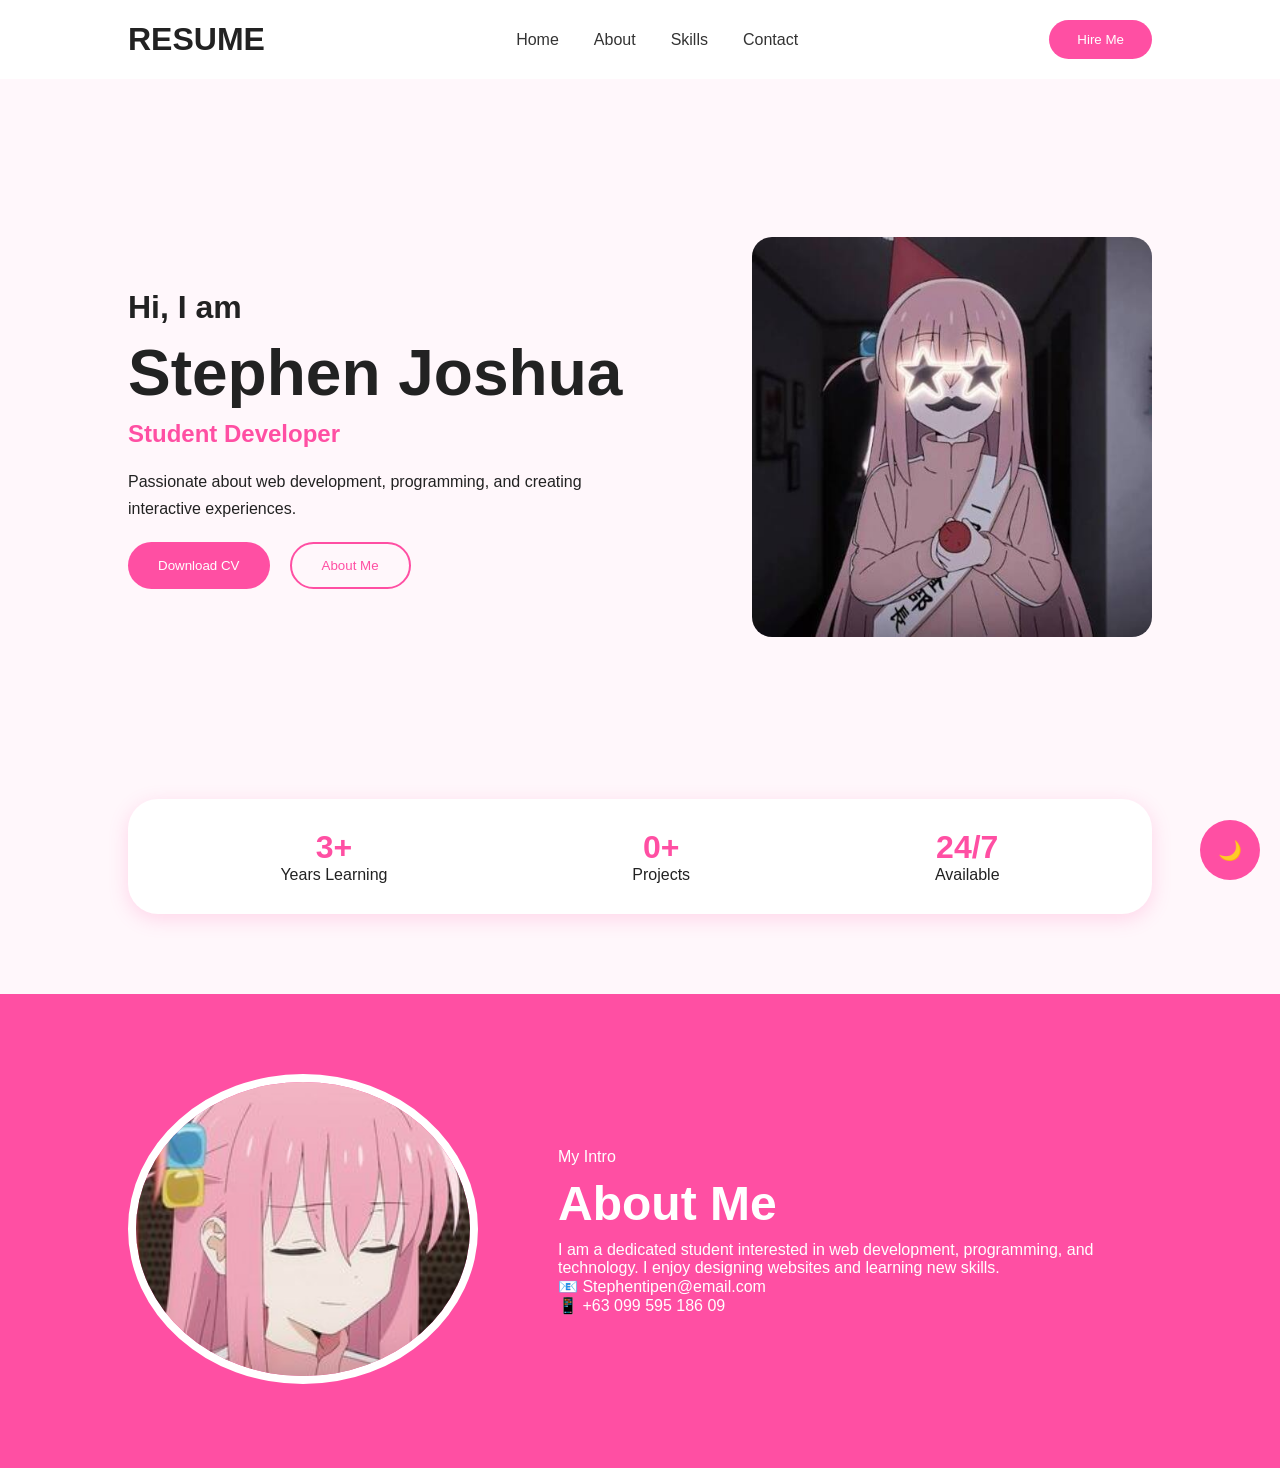
<file: index.html>
<!DOCTYPE html>
<html lang="en">
<head>
    <meta charset="UTF-8">
    <meta name="viewport" content="width=device-width, initial-scale=1.0">
    <title>Pink Resume</title>
    <link rel="stylesheet" href="style.css">
</head>
<body>

    <nav>
        <div class="logo">RESUME</div>
        <ul>
            <li><a href="index.html">Home</a></li>
            <li><a href="about.html">About</a></li>
            <li><a href="skills.html">Skills</a></li>
            <li><a href="contact.html">Contact</a></li>
        </ul>
        <button class="hire-btn">Hire Me</button>
    </nav>

    <section class="hero">
        <div class="content">
            <h3>Hi, I am</h3>
            <h1>Stephen Joshua</h1>
            <h2>Student Developer</h2>

            <p>
                Passionate about web development, programming,
                and creating interactive experiences.
            </p>

            <div class="buttons">
                <button class="main-btn">Download CV</button>
                <button class="outline-btn">About Me</button>
            </div>
        </div>

        <div class="image">
            <img src=bocchi1.png alt="Profile">
        </div>
    </section>

    <section class="stats">
        <div class="card">
            <h2>3+</h2>
            <p>Years Learning</p>
        </div>

        <div class="card">
            <h2>0+</h2>
            <p>Projects</p>
        </div>

        <div class="card">
            <h2>24/7</h2>
            <p>Available</p>
        </div>
    </section>

    <section class="about">
        <div class="about-img">
            <img src=bocchi2.png alt="">
        </div>

        <div class="about-text">
            <span>My Intro</span>
            <h2>About Me</h2>

            <p>
                I am a dedicated student interested in
                web development, programming, and technology.
                I enjoy designing websites and learning new skills.
            </p>

            <p>📧 Stephentipen@email.com</p>
            <p>📱 +63 099 595 186 09</p>
        </div>
    </section>

    <button id="themeBtn">🌙</button>

    <script src="script.js"></script>
</body>
</html>
</file>
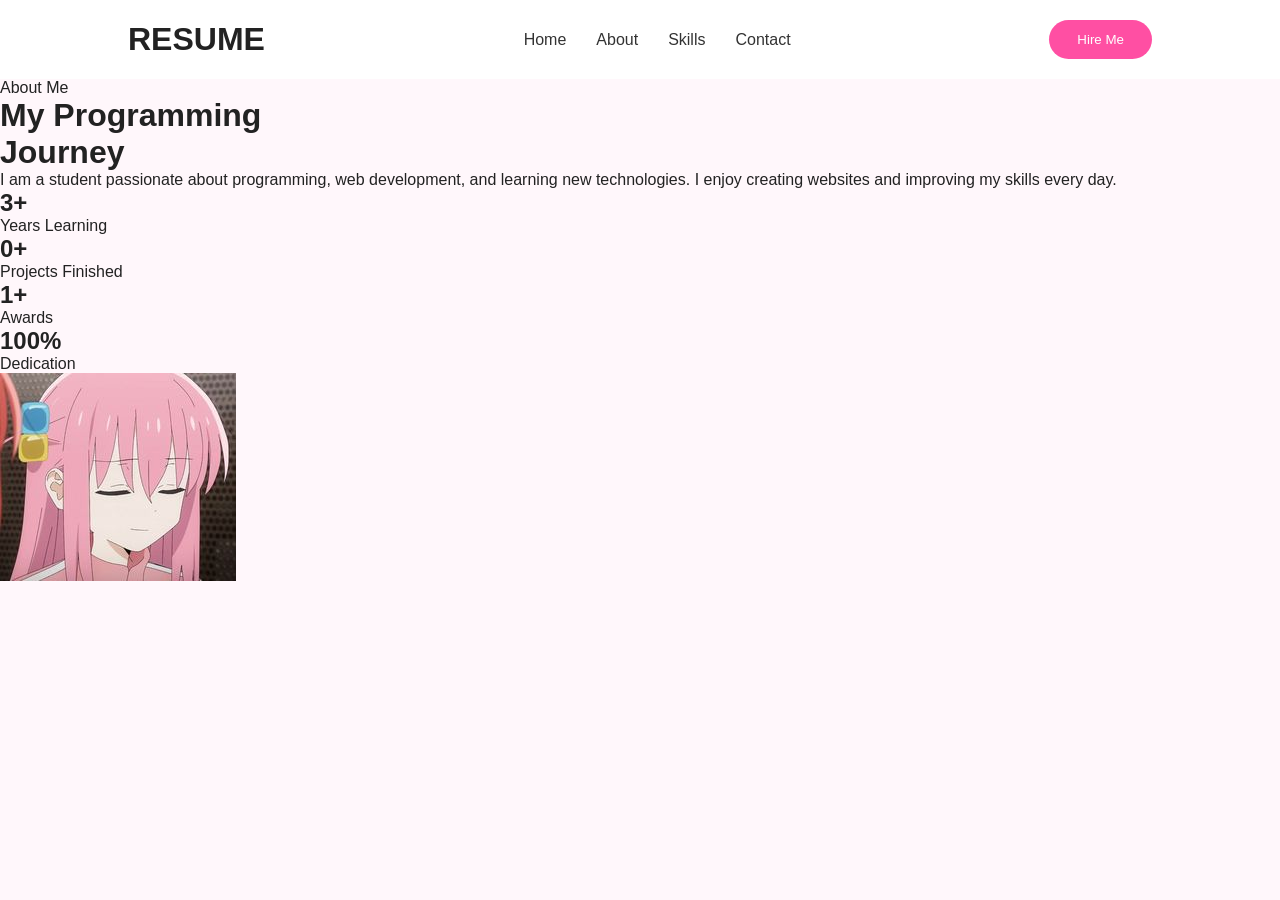
<file: about.html>
<!DOCTYPE html>
<html lang="en">
<head>
    <meta charset="UTF-8">
    <meta name="viewport" content="width=device-width, initial-scale=1.0">
    <title>About</title>
    <link rel="stylesheet" href="about.css">
</head>
<body>

    <nav>
        <div class="logo">RESUME</div>
        <ul>
            <li><a href="index.html">Home</a></li>
            <li><a href="about.html">About</a></li>
            <li><a href="skills.html">Skills</a></li>
            <li><a href="contact.html">Contact</a></li>
        </ul>
        <button class="hire-btn">Hire Me</button>
    </nav>
   <div class="about-card">

    <div class="about-left">
        <span class="small-title">About Me</span>

        <h1>
            My Programming<br>
            Journey
        </h1>

        <p>
            I am a student passionate about programming,
            web development, and learning new technologies.
            I enjoy creating websites and improving my skills every day.
        </p>

        <div class="stats-grid">

            <div class="stat">
                <h2>3+</h2>
                <p>Years Learning</p>
            </div>

            <div class="stat">
                <h2>0+</h2>
                <p>Projects Finished</p>
            </div>

            <div class="stat">
                <h2>1+</h2>
                <p>Awards</p>
            </div>

            <div class="stat">
                <h2>100%</h2>
                <p>Dedication</p>
            </div>

        </div>
    </div>

    <div class="about-right">
        <img src="bocchi2.png" alt="Profile">
    </div>

</div>
        
</body>
</html>
</file>
<file: style.css>
*{
    margin:0;
    padding:0;
    box-sizing:border-box;
    font-family:'Poppins',sans-serif;
}

body{
    background:#fff7fb;
    color:#222;
    transition:.4s;
}

nav{
    width:100%;
    display:flex;
    justify-content:space-between;
    align-items:center;
    padding:20px 10%;
    background:white;
}

.logo{
    font-size:2rem;
    font-weight:bold;
}

nav ul{
    display:flex;
    list-style:none;
    gap:35px;
}

nav a{
    text-decoration:none;
    color:#333;
}

.active{
    color:#ff4fa3;
}

.hire-btn{
    padding:12px 30px;
    border:none;
    border-radius:30px;
    background:#ff4fa3;
    color:white;
    cursor:pointer;
}

.hero{
    min-height:80vh;
    display:flex;
    justify-content:space-between;
    align-items:center;
    padding:0 10%;
}

.content{
    max-width:500px;
}

.content h3{
    font-size:2rem;
}

.content h1{
    font-size:4rem;
    margin:10px 0;
}

.content h2{
    color:#ff4fa3;
}

.content p{
    margin:20px 0;
    line-height:1.7;
}

.buttons{
    display:flex;
    gap:20px;
}

.main-btn{
    background:#ff4fa3;
    color:white;
    border:none;
    padding:14px 30px;
    border-radius:30px;
    cursor:pointer;
}

.outline-btn{
    border:2px solid #ff4fa3;
    background:transparent;
    color:#ff4fa3;
    padding:14px 30px;
    border-radius:30px;
    cursor:pointer;
}

.image img{
    width:400px;
    border-radius:20px;
}

.stats{
    width:80%;
    margin:auto;
    background:white;
    display:flex;
    justify-content:space-around;
    padding:30px;
    border-radius:30px;
    box-shadow:0 5px 20px rgba(255,79,163,0.2);
}

.card{
    text-align:center;
}

.card h2{
    color:#ff4fa3;
    font-size:2rem;
}

.about{
    margin-top:80px;
    background:#ff4fa3;
    color:white;
    display:flex;
    justify-content:center;
    gap:80px;
    align-items:center;
    padding:80px 10%;
}

.about-img img{
    width:350px;
    border-radius:50%;
    border:8px solid white;
}

.about-text h2{
    font-size:3rem;
    margin:10px 0;
}

#themeBtn{
    position:fixed;
    right:20px;
    bottom:20px;
    width:60px;
    height:60px;
    border:none;
    border-radius:50%;
    background:#ff4fa3;
    color:white;
    cursor:pointer;
    font-size:1.2rem;
}

.dark{
    background:#181818;
    color:white;
}

.dark nav{
    background:#222;
}

.dark .stats{
    background:#2a2a2a;
}
html {
    scroll-behavior: smooth;
}
nav{
    display:flex;
    justify-content:space-between;
    align-items:center;
    padding:20px 10%;
    background:white;
}

.logo{
    font-size:2rem;
    font-weight:bold;
}

ul{
    display:flex;
    list-style:none;
    gap:30px;
}

ul li a{
    text-decoration:none;
    color:#333;
    font-weight:500;
    transition:0.3s;
}

ul li a:hover{
    color:#ff4fa3;
}

.hire-btn{
    background:#ff4fa3;
    color:white;
    border:none;
    padding:12px 28px;
    border-radius:30px;
    cursor:pointer;
}
nav ul li a{
    text-decoration:none;
    color:#333;
    font-weight:500;
}

nav ul li a:hover{
    color:#ff4fa3;
}
</file>
<file: about.css>
*{
    margin:0;
    padding:0;
    box-sizing:border-box;
    font-family:'Poppins',sans-serif;
}

html{
    scroll-behavior:smooth;
}

body{
    background:#fff7fb;
    color:#222;
    transition:.4s;
}

nav{
    width:100%;
    display:flex;
    justify-content:space-between;
    align-items:center;
    padding:20px 10%;
    background:white;
}

.logo{
    font-size:2rem;
    font-weight:bold;
}

nav ul{
    display:flex;
    list-style:none;
    gap:35px;
}

nav ul li a{
    text-decoration:none;
    color:#333;
    font-weight:500;
    transition:0.3s;
}

nav ul li a:hover{
    color:#ff4fa3;
}

.active{
    color:#ff4fa3;
}

.hire-btn{
    padding:12px 30px;
    border:none;
    border-radius:30px;
    background:#ff4fa3;
    color:white;
    cursor:pointer;
}
nav{
    width:100%;
    display:flex;
    justify-content:space-between;
    align-items:center;
    padding:20px 10%;
    background:white;
}

.logo{
    font-size:2rem;
    font-weight:bold;
}

nav ul{
    display:flex;
    gap:30px;
    list-style:none;
}

nav ul li a{
    text-decoration:none;
    color:#333;
    font-weight:500;
}

nav ul li a:hover{
    color:#ff4fa3;
}

.hire-btn{
    background:#ff4fa3;
    color:white;
    border:none;
    padding:12px 28px;
    border-radius:30px;
    cursor:pointer;
}
</file>
